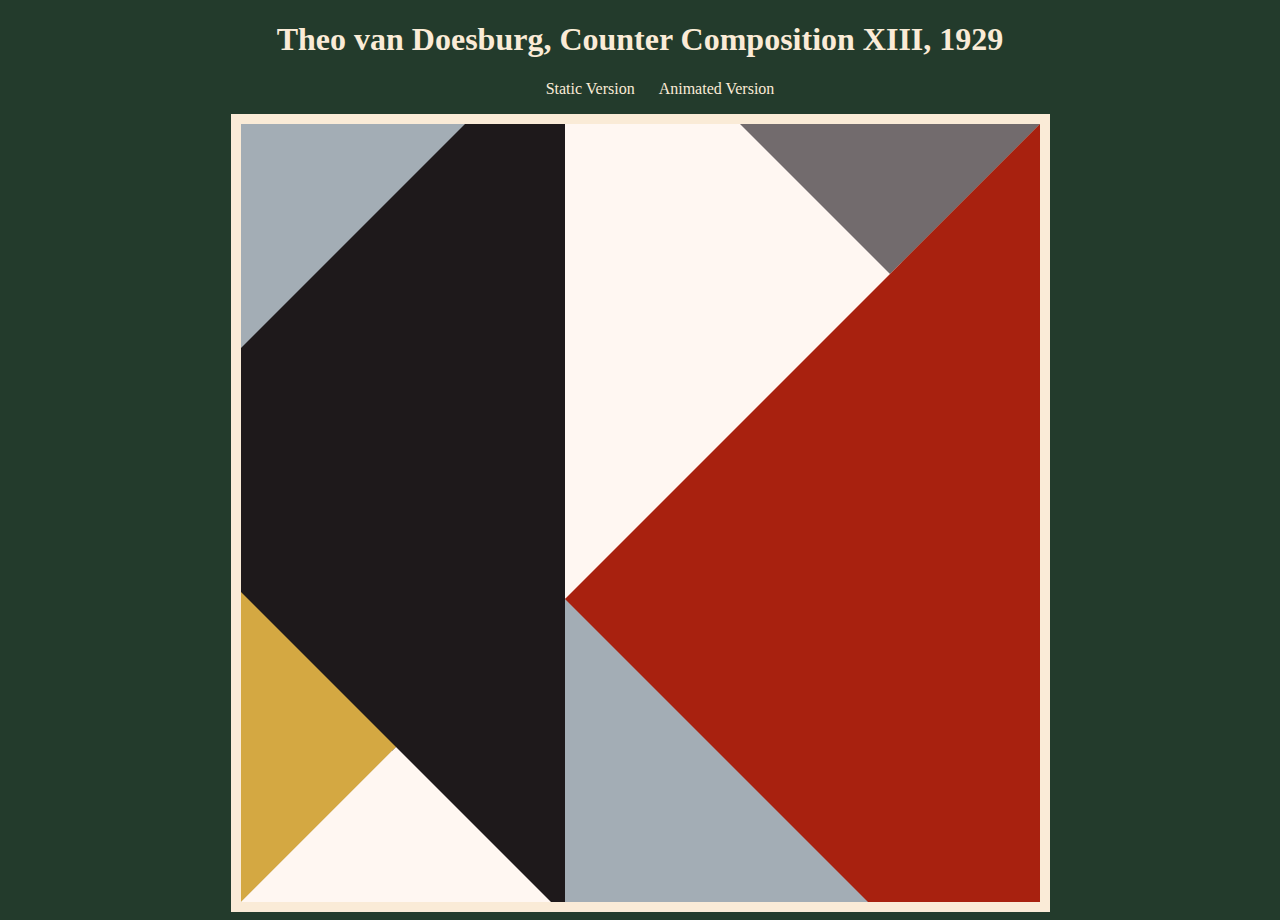
<file: index.html>
<!DOCTYPE html>
<html lang="en">
<head>
    <meta charset="UTF-8">
    <meta name="viewport" content="width=device-width, initial-scale=1.0">
    <meta http-equiv="X-UA-Compatible" content="ie=edge">
    <title>Reproduce a Painting</title>
    <link rel="stylesheet" href="style.css">
</head>
<body>
    <h1>Theo van Doesburg, Counter Composition XIII, 1929</h1>

    <nav>
        <ul>
            <li><a href="index.html">Static Version</a></li>
            <li><a href="animated.html">Animated Version</a></li>
        </ul>
    </nav>

    <div class="frame">
        <div class="silvertop"></div>
        <div class="whitetop"></div>
        <div class="silverbottom"></div>
        <div class="greytop"></div>
        <div class="blacktriangle"></div>
        <div class="red"></div>
        <div class="yellow"></div>
        <div class="whitebottom"></div>
    </div>

</body>
</html>
</file>
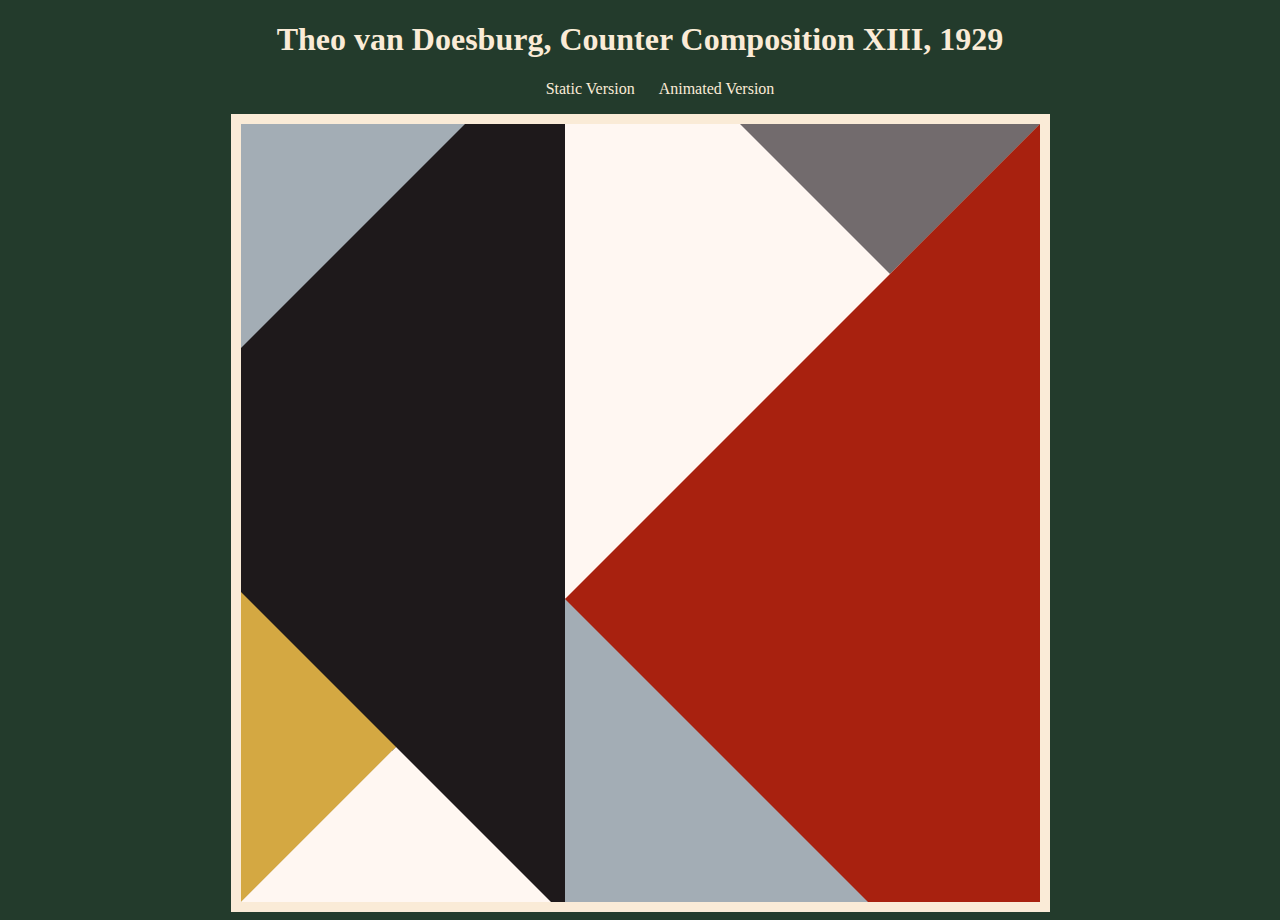
<file: animated.html>
<!DOCTYPE html>
<html lang="en">
<head>
    <meta charset="UTF-8">
    <meta name="viewport" content="width=device-width, initial-scale=1.0">
    <meta http-equiv="X-UA-Compatible" content="ie=edge">
    <title>Reproduce a Painting</title>
    <link rel="stylesheet" href="style2.css">
</head>
<body>
    <h1>Theo van Doesburg, Counter Composition XIII, 1929</h1>

    <nav>
        <ul>
            <li><a href="index.html">Static Version</a></li>
            <li><a href="animated.html">Animated Version</a></li>
        </ul>
    </nav>

    <div class="frame">
        <div class="silvertop"></div>
        <div class="whitetop"></div>
        <div class="silverbottom"></div>
        <div class="greytop"></div>
        <div class="blacktriangle"></div>
        <div class="red"></div>
        <div class="yellow"></div>
        <div class="whitebottom"></div>
    </div>

</body>
</html>
</file>
<file: style.css>
h1{
    text-align: center;
}

nav{
    text-align: center;
}
nav ul{
    list-style-type: none;
}
nav li{
    display: inline;
    padding: 10px;
}
nav a{
    text-decoration: none;
    color: antiquewhite;
}
body{
    background-color: #233b2c;
    color: antiquewhite;
}

/* frame */
.frame{
    background-color: rgb(205, 192, 175);
    position: relative;
    overflow: hidden;
    box-sizing: content-box;
    margin: auto;
    height: 778px;
    width: 799px;
    border: 10px solid antiquewhite ;
}

/* boxes */
.silvertop{
    position: absolute;
    border-top: 150px solid #a3adb5;
    border-bottom: 150px solid transparent; 
    border-left: 150px solid #a3adb5;
    border-right: 150px solid transparent; 
}
.whitetop{
    position: absolute;
    left: 300px;
    bottom: 250px;
    border-top: 375px solid transparent;
    border-bottom: 375px solid transparent;
    border-left: 375px solid #fff7f2;
    border-right: 375px solid transparent;
}
.greytop{
    position: absolute;
    right: 0px;
    border-top: 150px solid #726b6d;
    border-bottom: 150px solid transparent;
    border-left: 150px solid transparent;
    border-right: 150px solid transparent;
}
.blacktriangle{
    position: absolute;
    right: 475px;
    top: -100px;
    border-top: 450px solid transparent;
    border-bottom: 450px solid transparent; 
    border-left: 450px solid transparent;
    border-right: 450px solid #1e191b; 
}
.red{
    position: absolute;
    right: 0px;
    border-top: 475px solid transparent;
    border-bottom: 475px solid transparent; 
    border-left: 475px solid transparent;
    border-right: 475px solid #a8210f;
}
.yellow{
    position: absolute;
    bottom: 0px;
    border-top: 155px solid transparent;
    border-bottom: 155px solid transparent; 
    border-left: 155px solid #d4a842;
    border-right: 155px solid transparent; 
}
.whitebottom{
    position: absolute;
    bottom: 0px;
    border-top: 155px solid transparent;
    border-bottom: 155px solid #fff7f2; 
    border-left: 155px solid transparent;
    border-right: 155px solid transparent; 
}
.silverbottom{
    position: absolute;
    left: 300px;
    top: 450px;
    border-top: 400px solid transparent;
    border-bottom: 400px solid #a3adb5;
    border-left: 400px solid #a3adb5;
    border-right: 400px solid transparent;
}
</file>
<file: style2.css>
h1{
    text-align: center;
}

nav{
    text-align: center;
}
nav ul{
    list-style-type: none;
}
nav li{
    display: inline;
    padding: 10px;
}
nav a{
    text-decoration: none;
    color: antiquewhite;
}
body{
    background-color: #233b2c;
    color: antiquewhite;
}

/* frame */
.frame{
    background-color: rgb(205, 192, 175);
    position: relative;
    overflow: hidden;
    box-sizing: content-box;
    margin: auto;
    height: 778px;
    width: 799px;
    border: 10px solid antiquewhite ;
}

/* boxes */
.silvertop{
    position: absolute;
    border-top: 150px solid #a3adb5;
    border-bottom: 150px solid transparent; 
    border-left: 150px solid #a3adb5;
    border-right: 150px solid transparent;
    animation: silvertop 5s infinite; 
}
@keyframes silvertop {
    from{
        border-top: 50px solid #a3adb5;
        border-bottom: 50px solid transparent; 
        border-left: 50px solid #a3adb5;
        border-right: 50px solid transparent; 
    }
    to{
        border-top: 150px solid #a3adb5;
        border-bottom: 150px solid transparent; 
        border-left: 150px solid #a3adb5;
        border-right: 150px solid transparent; 
    }
}
.whitetop{
    position: absolute;
    left: 300px;
    bottom: 250px;
    border-top: 375px solid transparent;
    border-bottom: 375px solid transparent;
    border-left: 375px solid #fff7f2;
    border-right: 375px solid transparent;
    animation: whitetop 5s infinite;
}
@keyframes whitetop {
    from{
        border-top: 200px solid transparent;
        border-bottom: 200px solid transparent;
        border-left: 200px solid #fff7f2;
        border-right: 200px solid transparent;
    }
    to{
        border-top: 375px solid transparent;
        border-bottom: 375px solid transparent;
        border-left: 375px solid #fff7f2;
        border-right: 375px solid transparent;
    }
}
.greytop{
    position: absolute;
    right: 0px;
    border-top: 150px solid #726b6d;
    border-bottom: 150px solid transparent;
    border-left: 150px solid transparent;
    border-right: 150px solid transparent;
    animation: greytop 5s infinite;
}
@keyframes greytop {
    from{
        border-top: 50px solid #726b6d;
        border-bottom: 50px solid transparent;
        border-left: 50px solid transparent;
        border-right: 50px solid transparent;
    }
    to{
        border-top: 150px solid #726b6d;
        border-bottom: 150px solid transparent;
        border-left: 150px solid transparent;
        border-right: 150px solid transparent;
    }
}
.blacktriangle{
    position: absolute;
    right: 475px;
    top: -100px;
    border-top: 450px solid transparent;
    border-bottom: 450px solid transparent; 
    border-left: 450px solid transparent;
    border-right: 450px solid #1e191b; 
    animation: blackt 5s infinite;
}
@keyframes blackt {
    from{
        border-top: 250px solid transparent;
        border-bottom: 250px solid transparent; 
        border-left: 250px solid transparent;
        border-right: 250px solid #1e191b; 
    }
    to{
        border-top: 450px solid transparent;
        border-bottom: 450px solid transparent; 
        border-left: 450px solid transparent;
        border-right: 450px solid #1e191b; 
    }
}
.red{
    position: absolute;
    right: 0px;
    border-top: 475px solid transparent;
    border-bottom: 475px solid transparent; 
    border-left: 475px solid transparent;
    border-right: 475px solid #a8210f;
    animation: redhearts 5s infinite;
}
@keyframes redhearts {
    from{
        border-top: 200px solid transparent;
        border-bottom: 200px solid transparent; 
        border-left: 200px solid transparent;
        border-right: 200px solid #a8210f;
    }
    to{
        border-top: 475px solid transparent;
        border-bottom: 475px solid transparent; 
        border-left: 475px solid transparent;
        border-right: 475px solid #a8210f;
    }
}
.yellow{
    position: absolute;
    bottom: 0px;
    border-top: 155px solid transparent;
    border-bottom: 155px solid transparent; 
    border-left: 155px solid #d4a842;
    border-right: 155px solid transparent; 
    animation: yellowhearts 5s infinite;
}
@keyframes yellowhearts {
    from{
        border-top: 75px solid transparent;
        border-bottom: 75px solid transparent; 
        border-left: 75px solid #d4a842;
        border-right: 75px solid transparent; 
    }
    to{
        border-top: 155px solid transparent;
        border-bottom: 155px solid transparent; 
        border-left: 155px solid #d4a842;
        border-right: 155px solid transparent;
    }
}
.whitebottom{
    position: absolute;
    bottom: 0px;
    border-top: 155px solid transparent;
    border-bottom: 155px solid #fff7f2; 
    border-left: 155px solid transparent;
    border-right: 155px solid transparent;
    animation: whitehearts 5s infinite;
}
@keyframes whitehearts {
    from{
        border-top: 75px solid transparent;
        border-bottom: 75px solid #fff7f2; 
        border-left: 75px solid transparent;
        border-right: 75px solid transparent;
    }
    to{
        border-top: 155px solid transparent;
        border-bottom: 155px solid #fff7f2; 
        border-left: 155px solid transparent;
        border-right: 155px solid transparent;
    }
}
.silverbottom{
    position: absolute;
    left: 300px;
    top: 450px;
    border-top: 400px solid transparent;
    border-bottom: 400px solid #a3adb5;
    border-left: 400px solid #a3adb5;
    border-right: 400px solid transparent;
    animation: silversoul 5s infinite;
}
@keyframes silversoul {
    from{
        border-top: 10px solid transparent;
        border-bottom: 10px solid #a3adb5;
        border-left: 10px solid #a3adb5;
        border-right: 10px solid transparent;
    }
    to{
        border-top: 400px solid transparent;
        border-bottom: 400px solid #a3adb5;
        border-left: 400px solid #a3adb5;
        border-right: 400px solid transparent;
    }
}
</file>
